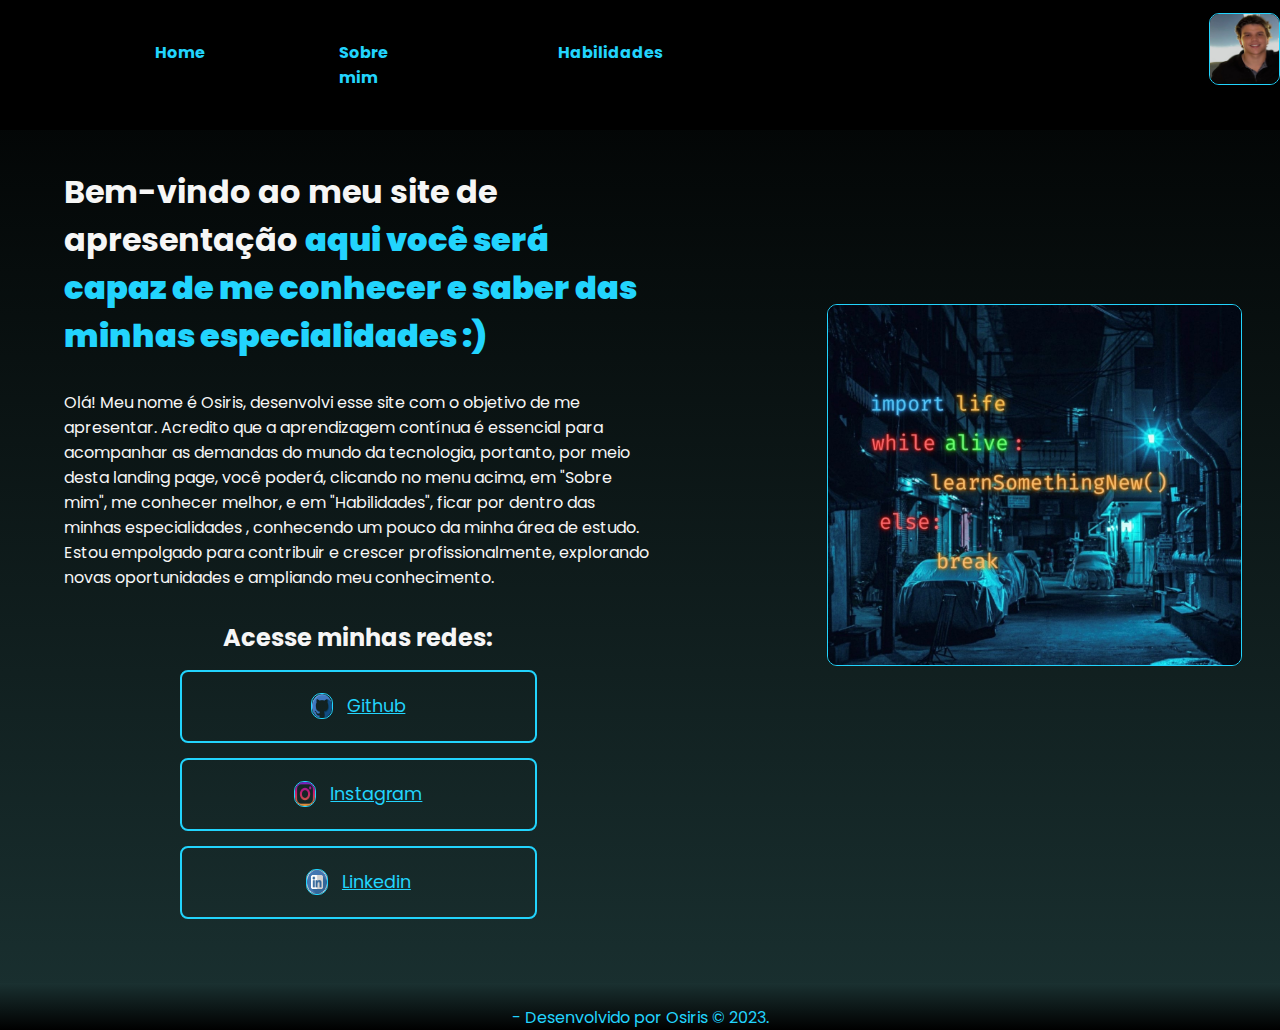
<file: index.html>
<!DOCTYPE html>
<html lang="pt-br">
<head>
    <meta charset="UTF-8">
    <link rel="preconnect" href="https://fonts.googleapis.com">
    <link rel="preconnect" href="https://fonts.gstatic.com" crossorigin>
    <link href="https://fonts.googleapis.com/css2?family=Poppins:wght@400;500&display=swap" rel="stylesheet">
    <meta name="viewport" content="width=device-width, initial-scale=1.0">
    <title>Osiris/Home</title>
    <link rel = "stylesheet" href="./styles/estilo.css">
    <link rel="shotcut icon" href="./assets/1291756_computer_designer_imac_monitor_icon.png" type="image/x-icon">
</head>
<body>
    <header class ="cabecalho"> 
        <nav class="cabecalho__menu">
            <a class="cabecalho__menu__link"
                href = "index.html">
                Home
            </a>
            <a class="cabecalho__menu__link"
                href="about.html">
                Sobre mim
            </a>  
            <a class="cabecalho__menu__link"
                href="Skills.html">
                Habilidades
            </a>  
        </nav>
        <img src="./assets/FOTONOVA.jpg" alt="foto icone pequeno" class="cabecalho__menu__foto">
    </header>
    <main class="apresentacao">
        <section class="apresentacao__conteudo">
            <h1 class ="apresentacao__conteudo__titulo"> Bem-vindo ao meu site de apresentação
            <strong class="titulo-destaque"> aqui você será capaz de me conhecer e saber das minhas especialidades :)
            </strong></h1>
            <p class="apresentacao__conteudo__texto">Olá! Meu nome é Osiris, desenvolvi esse site com o objetivo de me apresentar. Acredito que a aprendizagem contínua é essencial para acompanhar as demandas do mundo da tecnologia, portanto, por meio desta landing page, você poderá, clicando no menu acima, em "Sobre mim", me conhecer melhor, e em "Habilidades", ficar por dentro das minhas especialidades , conhecendo um pouco da minha área de estudo. Estou empolgado para contribuir e crescer profissionalmente, explorando novas oportunidades e ampliando meu conhecimento.</p>
            <div class="apresentacao__links">
                <h2 class="apresentacao__links__subtitulo">Acesse minhas redes: </h2>
                    <a class="apresentacao__links__link" href="https://Github.com/osirissn" target="_blank">
                <img src="./assets/github.png" class="imgLink" alt="logotipo github">
                    Github 
                    </a>       
                <a class="apresentacao__links__link" href="https://instagram.com/osiriss.n" target="_blank">
                <img src="./assets/VDC.png" class="imgLink" alt="logotipo insta">
                    Instagram
                </a>                
                <a class="apresentacao__links__link" href="https://www.linkedin.com/in/osiris-de-castro-7984aa21b/" target="_blank">
                    <img src="./assets/linkedinIcone.png" class="imgLink" alt="logotipo linkedin">
                    Linkedin
                    </a>                
            </div>
        </section>
        <img src="./assets/FotoHomeCode.jpg" class = "imagem" alt="Dev program">
        
    </main>
    <footer class="rodape">
        <p>
            - Desenvolvido por Osiris &copy; 2023.
        </p>
    </footer>
</body>
</html>
</file>
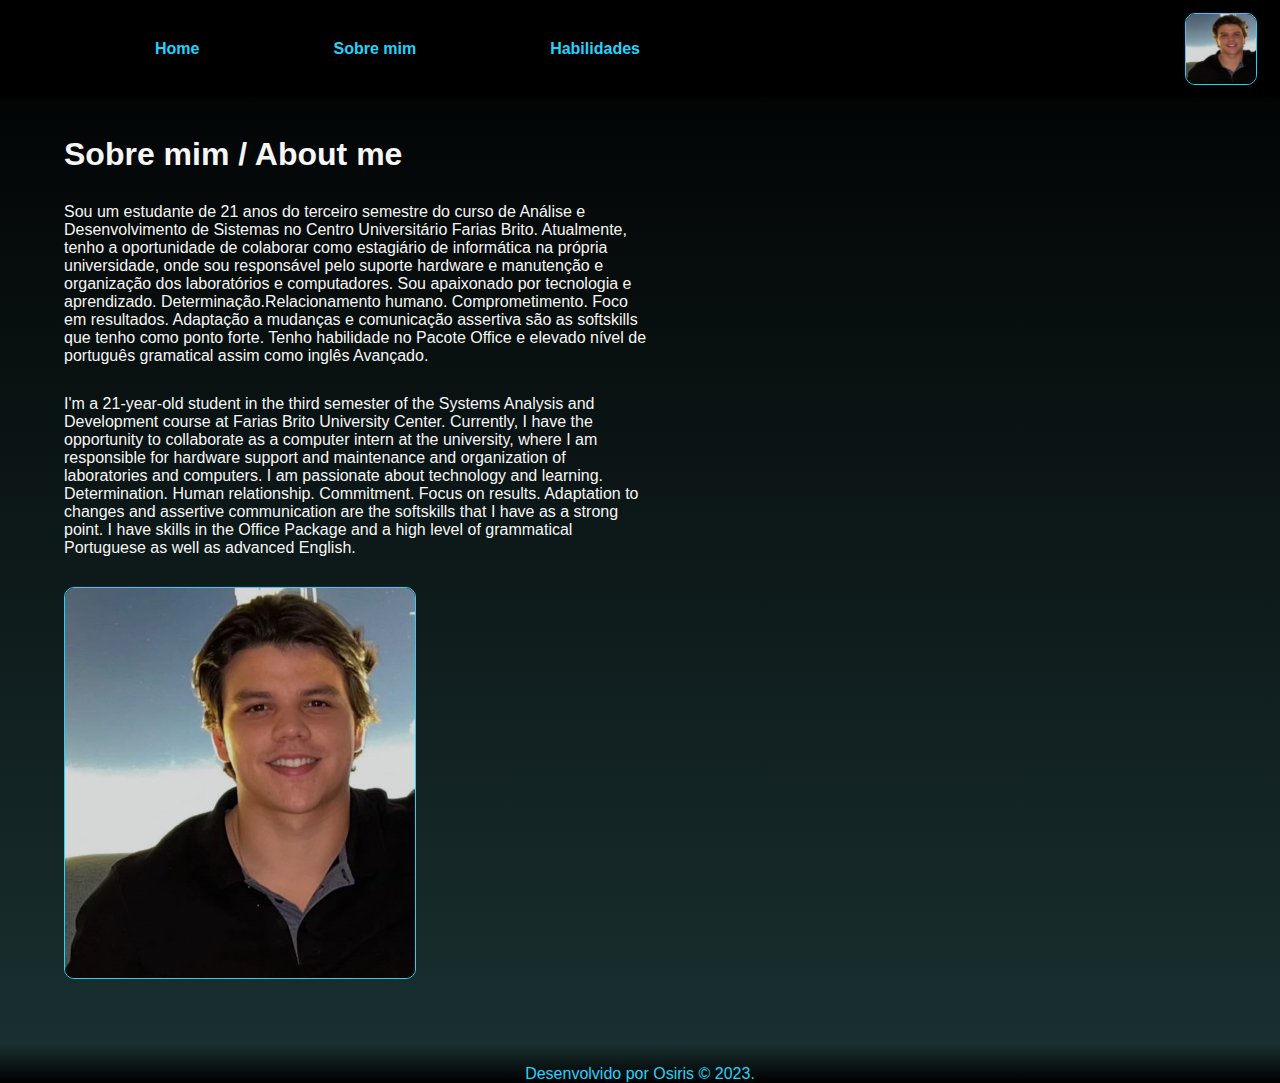
<file: about.html>
<!DOCTYPE html>
<html lang="pt-br">
<head>
    <meta charset="UTF-8">
    <meta http-equiv="X-UA-Compatible" 
    content="IE=edge">
    <meta name="viewport" content="width=device-width,
     initial-scale=1.0">
    <title>Osiris/Sobre mim</title>
    <link rel="stylesheet" href="./styles/estilo.css">
    <link rel="shotcut icon" href="./assets/1291756_computer_designer_imac_monitor_icon.png" type="image/x-icon">
</head>
<body>
    <header class="cabecalho"> 
        <nav class="cabecalho__menu">
            <a class="cabecalho__menu__link"
                href = "index.html">
                Home
            </a>
            <a class="cabecalho__menu__link"
                href="about.html">
                Sobre mim
            </a>
            <a class="cabecalho__menu__link"
                href="Skills.html">
                Habilidades
            </a> 
        </nav>
        <img src="./assets/FOTONOVA.jpg" alt="foro icone pequeno" class="cabecalho__menu__foto">
    </header>

    <main class="apresentacao">
        <section class="apresentacao__conteudo">
            <h1 class ="apresentacao__conteudo__titulo"> Sobre mim / About me</h1>
            <p class ="apresentacao__conteudo__texto ">
                Sou um estudante de 21 anos do terceiro semestre do curso de Análise e Desenvolvimento de Sistemas no Centro Universitário Farias Brito. Atualmente, tenho a oportunidade de colaborar como estagiário de informática na própria universidade, onde sou responsável pelo suporte hardware e manutenção e organização dos laboratórios e computadores. Sou apaixonado por tecnologia e aprendizado. Determinação.Relacionamento humano. Comprometimento. Foco em resultados. Adaptação a mudanças e comunicação assertiva são as softskills que tenho como ponto forte. Tenho habilidade no Pacote Office e elevado nível de português gramatical assim como inglês Avançado.
            </p>
            <p class ="apresentacao__conteudo__texto ">
                I'm a 21-year-old student in the third semester of the Systems Analysis and Development course at Farias Brito University Center. Currently, I have the opportunity to collaborate as a computer intern at the university, where I am responsible for hardware support and maintenance and organization of laboratories and computers. I am passionate about technology and learning. Determination. Human relationship. Commitment. Focus on results. Adaptation to changes and assertive communication are the softskills that I have as a strong point. I have skills in the Office Package and a high level of grammatical Portuguese as well as advanced English.
            </p>
            <img src="./assets/FOTONOVA.jpg" class="imagemPerfil" alt="Foto perfil">
        </section>
    </main>
    <footer class="rodape">
        <p>
            Desenvolvido por Osiris &copy; 2023.
        </p>
    </footer>
</body>
</html>
</file>
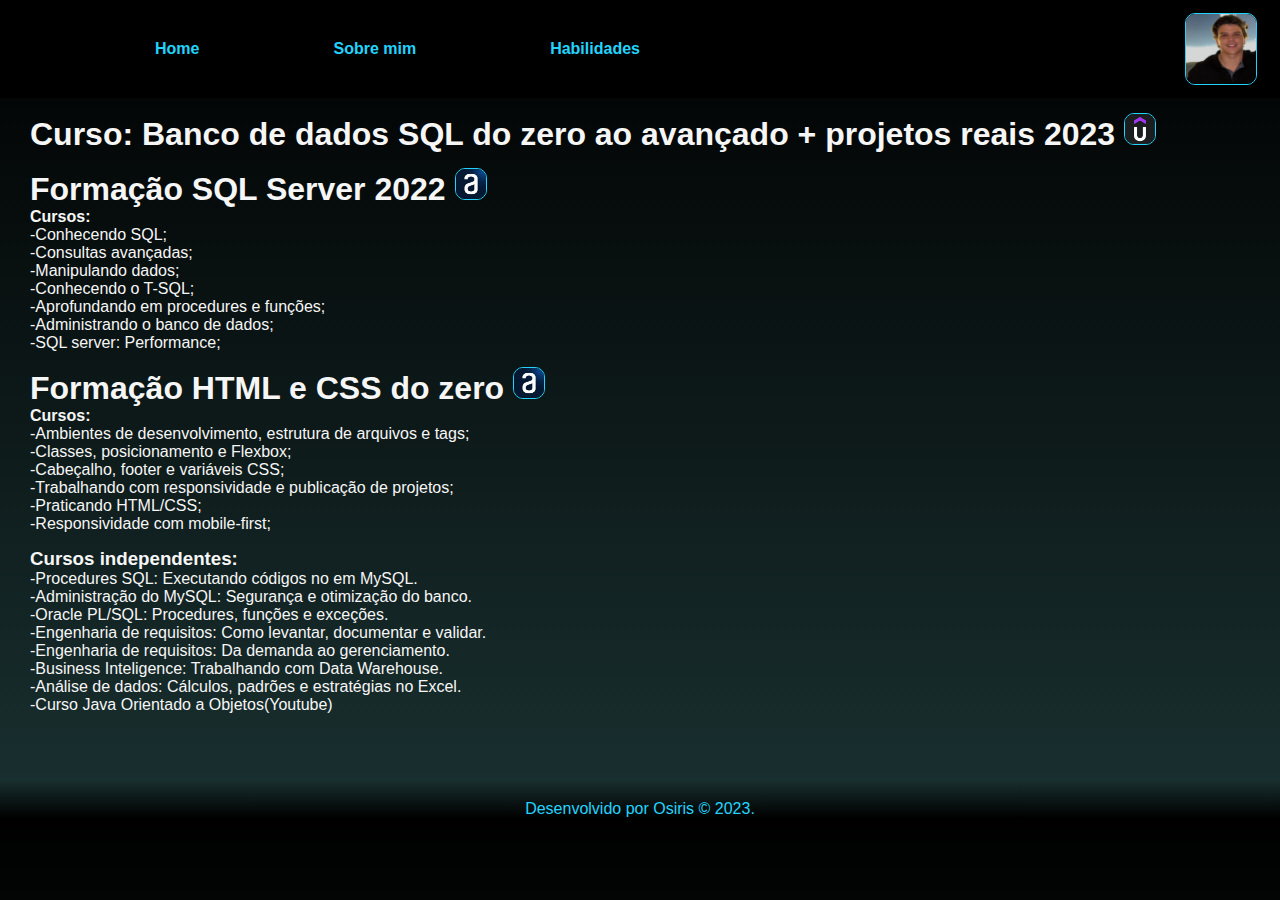
<file: Skills.html>
<!DOCTYPE html>
<html lang="en">
<head>
    <meta charset="UTF-8">
    <meta http-equiv="X-UA-Compatible" 
    content="IE=edge">
    <meta name="viewport" content="width=device-width,
     initial-scale=1.0">
    <title>Osiris/Skills</title>
    <link rel="stylesheet" href="./styles/estilo.css">
    <link rel="shotcut icon" href="./assets/1291756_computer_designer_imac_monitor_icon.png" type="image/x-icon">
</head>
</headear>
<body>
    <header class="cabecalho">
        <nav class="cabecalho__menu">
            <a class="cabecalho__menu__link"
                href = "index.html">
                Home
            </a>
            <a class="cabecalho__menu__link"
                href="about.html">
                Sobre mim
            </a>  
            <a class="cabecalho__menu__link"
                href="Skills.html">
                Habilidades
            </a>  
        </nav>
        <img src="./assets/FOTONOVA.jpg" alt="foro icone pequeno" class="cabecalho__menu__foto">
    
    </header>
    <main class="apresentacao__skills">
            <section class="apresentacao__conteudo__skills">
                    <h1 class ="apresentacao__conteudo__titulo">Curso: Banco de dados SQL do zero ao avançado + projetos reais 2023 <a href="https://www.udemy.com/course/curso-sql-do-zero-ao-avancado/" target="_blank"><img src="./assets/udemyIcone.png" class="iconesSkills" alt="icone udemy"></a></h1>
                
                <dl>
                    <h1 class ="apresentacao__conteudo__titulo">Formação SQL Server 2022 <a href="https://cursos.alura.com.br/formacao-microsoft-sql-server-2022" target="_blank"><img src="./assets/aluraicone.jpg" class="iconesSkills" alt="fotoAlura"></a> </h1>
                    <dt><strong>Cursos:</strong></dt>
                     <dd>-Conhecendo SQL;</dd>
                     <dd>-Consultas avançadas;</dd>
                     <dd>-Manipulando dados;</dd>
                     <dd>-Conhecendo o T-SQL;</dd>
                     <dd>-Aprofundando em procedures e funções;</dd>
                     <dd>-Administrando o banco de dados;</dd>
                     <dd>-SQL server: Performance;</dd>
                    
                </dl>
                <dl>
                    <h1 class ="apresentacao__conteudo__titulo">Formação HTML e CSS do zero <a href="https://cursos.alura.com.br/formacao-html-css" target="_blank"><img src="./assets/aluraicone.jpg" class="iconesSkills" alt="iconesSkills"></a> </h1>
                    <dt><strong>Cursos:</strong></dt>
                     <dd>-Ambientes de desenvolvimento, estrutura de arquivos e tags;</dd>
                     <dd>-Classes, posicionamento e Flexbox;</dd>
                     <dd>-Cabeçalho, footer e variáveis CSS;</dd>
                     <dd>-Trabalhando com responsividade e publicação de projetos;</dd>
                     <dd>-Praticando HTML/CSS;</dd>
                     <dd>-Responsividade com mobile-first;</dd>
                </dl>
                <dl>
                    <dt><h3>Cursos independentes:</dt></h3>
                    <dd>-Procedures SQL: Executando códigos no em MySQL.</dd>
                    <dd>-Administração do MySQL: Segurança e otimização do banco.</dd>
                    <dd>-Oracle PL/SQL: Procedures, funções e exceções.</dd>
                    <dd>-Engenharia de requisitos: Como levantar, documentar e validar.
                    </dd>
                    <dd>-Engenharia de requisitos: Da demanda ao gerenciamento.
                    </dd>
                    <dd>-Business Inteligence: Trabalhando com Data Warehouse.
                    </dd>
                    <dd>-Análise de dados: Cálculos, padrões e estratégias no Excel.
                    <dd>-Curso Java Orientado a Objetos(Youtube)</dd>
                </dl>
         
            </section>
    </main>
    <footer class="rodape">
        <p>
            Desenvolvido por Osiris &copy; 2023.
        </p>
    </footer>
</body>
</html>
</file>
<file: styles/estilo.css>
:root {
    --cor-primaria: #000000;
    --cor-secundaria: #f6f6f6;
    --cor-terciaria: #22d4fd;
    --fronte-principal: 'Poppins', sans-serif;
}
*{
    margin: 0 ;
    padding:0;
    font-family: var(--fronte-principal);
}
body {
    box-sizing: border-box;
    background: linear-gradient(180deg, #000000 0%, #1a3131 100%);
    color: var(--cor-secundaria);
}
.cabecalho{
    display: flex;
    gap: 45%;
    padding: 1% 0% 1% 10%;
    margin-bottom: 5px;
    background-color: var(--cor-primaria);  
    width: auto;
    animation-name: animacao__cabecalho;
    animation-duration: 6s;
    animation-delay: 1.5s;
    animation-iteration-count: infinite;
}
.cabecalho__menu{
    display: flex;
    gap: 80px;
    padding: 15px , 25px, 15px, 25px;
}
.cabecalho__menu__link{   
    font-family: var(--fronte-principal);
    color: var(--cor-terciaria);
    text-decoration: none;
    border : 2px solid var(--cor-primaria);
    border-radius:30px;   
    padding: 25px;
    transition-duration: 860ms;
    font-weight: bold;  
    animation-name: animacao__cabecalho;
    animation-duration: 6s;
    animation-delay: 1.5s;
    animation-iteration-count: infinite;

}
.cabecalho__menu__link:hover{   
    border : 2px solid #272727;
    background-color: #111111;
    color: #f6f6f6; 
    box-shadow: 0 0 50px 20px rgba(2, 140, 167, 0.25); 
    transition: 860ms; 
    font-size: 1.2rem;   
    font-weight: inherit; 
}

.cabecalho__menu__foto{
    padding: 1px, 0px, 1px, 0px;
    height: 70px;
    width: 70px;
    border: 0.01px solid var(--cor-terciaria);
}

.apresentacao{
    margin:3% 3% 5% 5%;
    display:flex;
    align-items: center;
    justify-content: space-between;
    gap: 82px;
    flex-direction: row;

}
.apresentacao__conteudo{
    width: 50%;
    display: flex;
    flex-direction: column;
    gap: 30px;
    
}
.imagem{
    width: 35%;
    padding-top: 0%;
    margin-bottom: 10%;
}
img{
    border-radius: 10px;
    border: solid 1px var(--cor-terciaria);
}
.apresentacao__skills{
    margin-bottom: 50px;
    display: flex;
    flex-direction: column;
    gap: 40px;

}
.apresentacao__conteudo__skills{
    padding-left: 30px;
    padding-top: 10px;
    display: flex;
    flex-direction: column;
    gap: 15px;
}
.apresentacao__conteudo__titulo{
    justify-content: center;
    font-size: 2rem;
}
.titulo-destaque{
    color : var(--cor-terciaria);
}
.apresentacao__conteudo__texto{
   
    font-size: 1rem;
}
.apresentacao__links{
    display: flex;
    flex-direction: column;
    align-items: center;
    justify-content: space-between;
    gap : 15px;
}
.apresentacao__links__subtitulo{
    font-family: var(--fronte-principal);
    font-size: 1,75rem;
    
}
.apresentacao__links__link{  
    display: flex;
    justify-content: center;
    gap: 14px;
    border : 2px solid var(--cor-terciaria);
    width: 60%;
    text-align: center;
    border-radius: 8px;
    font-size: 1.1rem;
    padding: 21.5px 0; 
    color : var(--cor-terciaria);
    transition-duration: 915ms ;
}
.imgLink{
    width: 20px;
}
.apresentacao__links__link:hover{
    background-color: var(--cor-primaria);
    transition: 915ms;
    box-shadow: 0 0 50px 20px rgba(4, 77, 92, 0.5); 
}
.rodape{
    padding-top: 22px;
    margin-top: 5%;
    color: var(--cor-terciaria);
    background: linear-gradient(180deg, #1a3131 0%, #000000 100%);
    text-align: center;
    font-family: var(--fronte-principal);
    font-size: 1rem; 
    width: 100%;
}
.imagemPerfil{
    width: 350px;
}
 .iconesSkills{
    width: 30px;
} 
@media(max-width: 414px){
    .cabecalho{
        width: auto;
        font-size: 0.7rem;
        font-weight:normal;
        margin-bottom: 10%;
        padding-left: 0%;
        
    }
    .cabecalho__menu{
        justify-content: left;
        width: 55%;
    }
    .cabecalho__menu__link{
        padding-bottom: 0%;
    }
    .cabecalho__menu__foto{
        padding-left: 0%;
        margin-left: 0%;
        width: 60px;
        height: 60px;
    }
    .apresentacao__conteudo__titulo{
        font-size: large;
    }
    .apresentacao__links__link{
        
    }
    .imagem{
        margin: 6%;
    }
    .rodape{
        width: auto;
    }

}

@media(max-width: 768px) {
    .cabecalho{
        gap: 25%;
        margin-top:2% ;

    }
    .cabecalho__menu{
        padding-right: 0%;
        gap: 1%;
    }
    .apresentacao{
        flex-direction: column;
        justify-content: center;
    }
    .apresentacao__conteudo{
        width: 100%;
    }
    .imagem{
            width: 40%;
            margin: 6%;
    }
    .apresentacao__links__link{
       width: 35%;
    }
 
}
</file>
